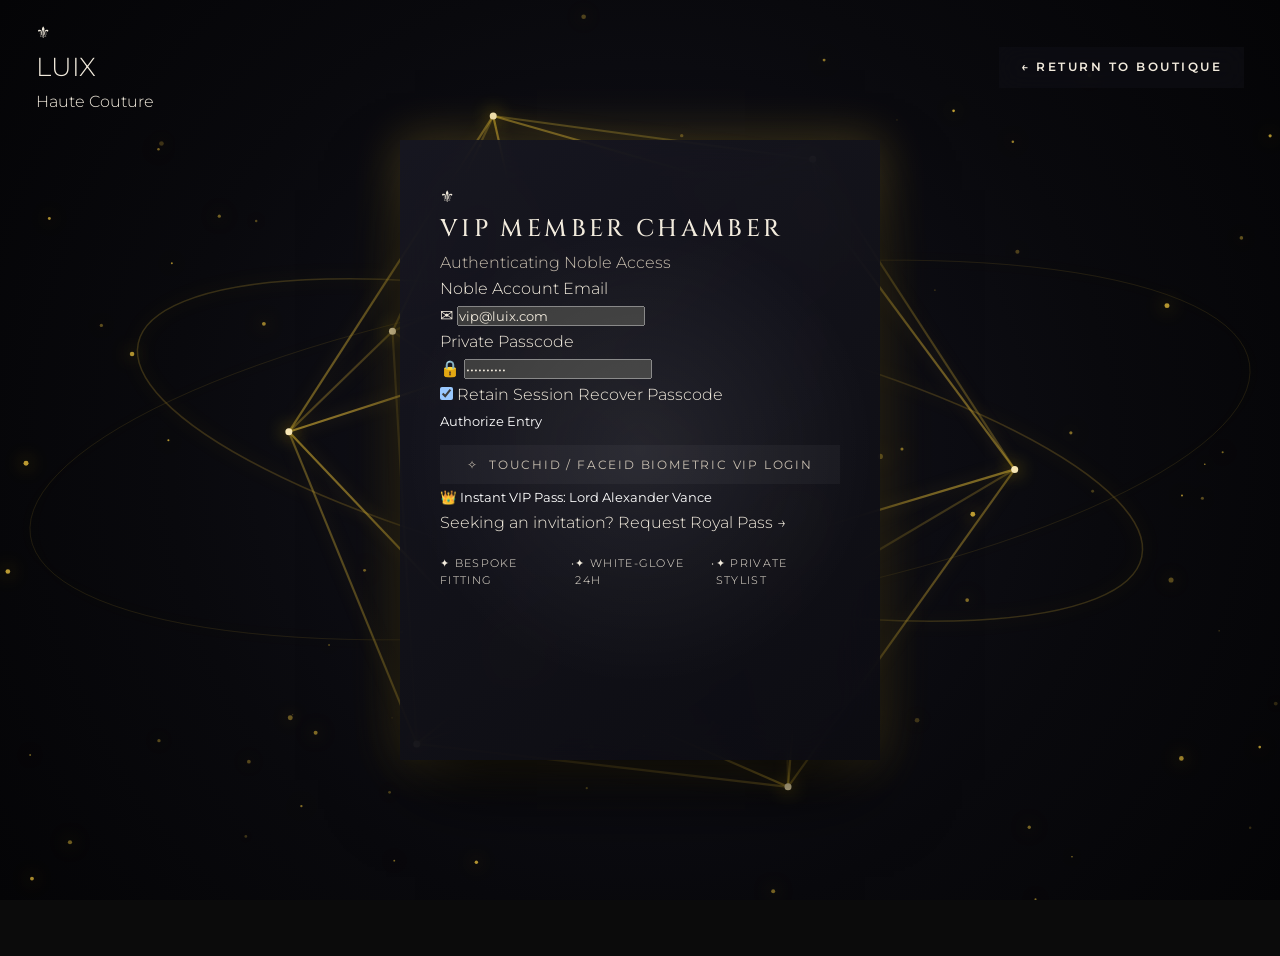
<file: login.html>
<!DOCTYPE html>
<html lang="en">
<head>
  <meta charset="UTF-8">
  <meta name="viewport" content="width=device-width, initial-scale=1.0">
  <title>Maison LUIX | 3D VIP Private Chamber & Authentication</title>
  <meta name="description" content="Enter the private chambers of Maison LUIX Haute Couture. 3D VIP Authentication and Royal Membership portal.">
  <link rel="stylesheet" href="styles.css">
  <link rel="icon" href="data:image/svg+xml,<svg xmlns='http://www.w3.org/2000/svg' viewBox='0 0 100 100'><text y='.9em' font-size='90'>⚜</text></svg>">
  <style>
    /* Dedicated 3D Login Page Custom Styles */
    body {
      min-height: 100vh;
      display: flex;
      flex-direction: column;
      justify-content: center;
      align-items: center;
      background: radial-gradient(circle at center, #14141e 0%, #09090d 60%, #040406 100%);
      overflow: hidden;
      perspective: 1600px;
    }

    #login3dCanvas {
      position: fixed;
      inset: 0;
      width: 100vw;
      height: 100vh;
      z-index: 1;
      pointer-events: none;
    }

    .login-top-bar {
      position: fixed;
      top: 0;
      left: 0;
      right: 0;
      padding: 20px 36px;
      display: flex;
      justify-content: space-between;
      align-items: center;
      z-index: 20;
    }

    .return-boutique-link {
      display: inline-flex;
      align-items: center;
      gap: 10px;
      font-size: 0.78rem;
      font-weight: 600;
      letter-spacing: 0.2em;
      text-transform: uppercase;
      color: var(--gold-light);
      padding: 10px 22px;
      border: 1px solid var(--border-gold);
      border-radius: var(--radius-full);
      background: rgba(15, 15, 22, 0.6);
      backdrop-filter: blur(12px);
      transition: var(--transition-fast);
    }
    .return-boutique-link:hover {
      background: var(--gold-metallic);
      color: #000;
      box-shadow: 0 0 20px var(--gold-primary);
      transform: translateY(-2px);
    }

    /* 3D Holographic Card Stage */
    .login-stage-3d {
      position: relative;
      z-index: 10;
      width: 100%;
      max-width: 480px;
      margin: 40px auto;
      perspective: 1800px;
    }

    .login-3d-card-wrapper {
      width: 100%;
      min-height: 620px;
      position: relative;
      transform-style: preserve-3d;
      transition: transform 0.85s cubic-bezier(0.16, 1, 0.3, 1.2);
    }

    .login-3d-card-wrapper.flipped {
      transform: rotateY(180deg);
    }

    .login-card-face {
      position: absolute;
      inset: 0;
      min-height: 620px;
      background: linear-gradient(145deg, rgba(24, 24, 34, 0.88) 0%, rgba(12, 12, 18, 0.95) 100%);
      border: 1px solid var(--border-gold-bright);
      border-radius: var(--radius-xl);
      padding: 44px 40px;
      box-shadow: 0 35px 80px -15px rgba(0, 0, 0, 0.95), 0 0 45px rgba(212, 175, 55, 0.3);
      backdrop-filter: blur(25px);
      -webkit-backdrop-filter: blur(25px);
      backface-visibility: hidden;
      -webkit-backface-visibility: hidden;
      display: flex;
      flex-direction: column;
    }

    .login-card-face.back {
      transform: rotateY(180deg);
    }

    /* Holographic Light Sheen */
    .login-card-face::after {
      content: '';
      position: absolute;
      inset: 0;
      border-radius: var(--radius-xl);
      background: radial-gradient(circle at var(--mouse-x, 50%) var(--mouse-y, 50%), rgba(255, 255, 255, 0.08) 0%, transparent 60%);
      pointer-events: none;
    }

    .biometric-btn {
      display: flex;
      align-items: center;
      justify-content: center;
      gap: 10px;
      width: 100%;
      padding: 12px;
      margin-top: 10px;
      background: rgba(255, 255, 255, 0.04);
      border: 1px solid var(--border-gold-subtle);
      border-radius: var(--radius-sm);
      color: var(--text-secondary);
      font-size: 0.75rem;
      letter-spacing: 0.15em;
      text-transform: uppercase;
      transition: var(--transition-fast);
    }

    .biometric-btn:hover {
      border-color: var(--gold-primary);
      color: var(--gold-light);
      background: rgba(212, 175, 55, 0.08);
    }

    .vip-privileges-footer {
      display: flex;
      justify-content: space-around;
      padding-top: 18px;
      margin-top: auto;
      border-top: 1px solid var(--border-gold-subtle);
      font-size: 0.68rem;
      letter-spacing: 0.12em;
      text-transform: uppercase;
      color: var(--gold-light);
    }
  </style>
</head>
<body>

  <!-- Background 3D Engine Canvas -->
  <canvas id="login3dCanvas"></canvas>

  <!-- Top Navigation Bar -->
  <header class="login-top-bar">
    <a href="index.html" class="brand-logo" style="text-align: left;">
      <div class="logo-symbol">⚜</div>
      <div class="logo-title" style="font-size: 1.6rem;">LUIX</div>
      <div class="logo-sub">Haute Couture</div>
    </a>

    <a href="index.html" class="return-boutique-link">
      <span>← Return to Boutique</span>
    </a>
  </header>

  <!-- 3D Interactive Gyro-Tilt Card Stage -->
  <div class="login-stage-3d" id="loginCardStage">
    <div id="login3dCardWrapper" class="login-3d-card-wrapper">
      
      <!-- FRONT SIDE: VIP MEMBER SIGN IN -->
      <div class="login-card-face front">
        <div class="auth-header">
          <div class="auth-crest-icon">⚜</div>
          <h2 class="auth-title">VIP Member Chamber</h2>
          <p class="auth-subtitle">Authenticating Noble Access</p>
        </div>

        <form class="auth-form" onsubmit="handleLoginPageSubmit(event)">
          <div class="form-group">
            <label class="form-label">Noble Account Email</label>
            <div class="input-with-icon">
              <span class="input-icon">✉</span>
              <input type="email" id="loginEmail" class="auth-input" placeholder="lord.alexander@luix.com" value="vip@luix.com" required>
            </div>
          </div>

          <div class="form-group">
            <label class="form-label">Private Passcode</label>
            <div class="input-with-icon">
              <span class="input-icon">🔒</span>
              <input type="password" id="loginPass" class="auth-input" placeholder="••••••••••••" value="luxury2026" required>
            </div>
          </div>

          <div class="auth-options-row">
            <label class="remember-checkbox">
              <input type="checkbox" checked accent-color="#d4af37">
              <span>Retain Session</span>
            </label>
            <a href="javascript:void(0)" class="forgot-pass-link" onclick="showToast('Passcode recovery dispatched to confidential contact.')">Recover Passcode</a>
          </div>

          <button type="submit" class="auth-submit-btn">Authorize Entry</button>

          <!-- Simulated Biometric / FaceID -->
          <button type="button" class="biometric-btn" onclick="triggerBiometricLogin()">
            <span>✧</span> TouchID / FaceID Biometric VIP Login
          </button>

          <!-- 1-Click Fast Pass -->
          <button type="button" class="fast-demo-btn" onclick="triggerDemoLogin()">
            <span>👑</span> Instant VIP Pass: Lord Alexander Vance
          </button>

          <div class="flip-toggle-text">
            Seeking an invitation? 
            <span class="flip-link-btn" onclick="toggleCardFlip()">Request Royal Pass →</span>
          </div>

          <!-- VIP Privileges Badges -->
          <div class="vip-privileges-footer">
            <span>✦ Bespoke Fitting</span>
            <span>•</span>
            <span>✦ White-Glove 24H</span>
            <span>•</span>
            <span>✦ Private Stylist</span>
          </div>
        </form>
      </div>

      <!-- BACK SIDE: REQUEST ROYAL MEMBERSHIP -->
      <div class="login-card-face back">
        <div class="auth-header">
          <div class="auth-crest-icon">👑</div>
          <h2 class="auth-title">Royal Membership</h2>
          <p class="auth-subtitle">Apply For Maison LUIX Privileges</p>
        </div>

        <form class="auth-form" onsubmit="handleRegisterSubmit(event)">
          <div class="form-group">
            <label class="form-label">Distinguished Full Name</label>
            <div class="input-with-icon">
              <span class="input-icon">👤</span>
              <input type="text" id="regName" class="auth-input" placeholder="Lady Genevieve Sterling" required>
            </div>
          </div>

          <div class="form-group">
            <label class="form-label">Private Email</label>
            <div class="input-with-icon">
              <span class="input-icon">✉</span>
              <input type="email" id="regEmail" class="auth-input" placeholder="genevieve@sterling.com" required>
            </div>
          </div>

          <div class="form-group">
            <label class="form-label">Selected Atelier Tier</label>
            <select id="regTier" class="auth-input" style="padding-left: 14px;">
              <option value="Royal Noir VIP">Royal Noir VIP (All Privileges)</option>
              <option value="Gold Elite Member">Gold Elite Member</option>
              <option value="Sartorial Connoisseur">Sartorial Connoisseur</option>
            </select>
          </div>

          <div class="form-group">
            <label class="form-label">Create Security Passcode</label>
            <div class="input-with-icon">
              <span class="input-icon">🔒</span>
              <input type="password" id="regPass" class="auth-input" placeholder="••••••••••••" required>
            </div>
          </div>

          <button type="submit" class="auth-submit-btn">Commission VIP Account</button>

          <div class="flip-toggle-text">
            Already possess credentials? 
            <span class="flip-link-btn" onclick="toggleCardFlip()">← Return to Sign In</span>
          </div>

          <div class="vip-privileges-footer">
            <span>⚜ Place Vendôme</span>
            <span>•</span>
            <span>⚜ Via Montenapoleone</span>
          </div>
        </form>
      </div>

    </div>
  </div>

  <!-- Toast Notification Container -->
  <div id="luxToast" class="lux-toast">
    <span class="lux-toast-icon">✦</span>
    <span id="toastMsgText"></span>
  </div>

  <script>
    // ==========================================================================
    // 3D Canvas Interactive Gemstone & Cosmic Starfield Engine
    // ==========================================================================
    const canvas = document.getElementById('login3dCanvas');
    const ctx = canvas.getContext('2d');
    let w = (canvas.width = window.innerWidth);
    let h = (canvas.height = window.innerHeight);

    window.addEventListener('resize', () => {
      w = canvas.width = window.innerWidth;
      h = canvas.height = window.innerHeight;
    });

    // 3D Geometry
    const phi = (1 + Math.sqrt(5)) / 2;
    const vertices = [
      [-1,  phi, 0], [ 1,  phi, 0], [-1, -phi, 0], [ 1, -phi, 0],
      [ 0, -1,  phi], [ 0,  1,  phi], [ 0, -1, -phi], [ 0,  1, -phi],
      [ phi, 0, -1], [ phi, 0,  1], [-phi, 0, -1], [-phi, 0,  1]
    ];
    const edges = [
      [0,11],[0,5],[0,1],[0,7],[0,10],
      [1,5],[1,9],[1,8],[1,7],
      [2,11],[2,4],[2,3],[2,6],[2,10],
      [3,9],[3,4],[3,8],[3,6],
      [4,5],[4,9],[4,11],
      [5,9],[5,11],
      [6,7],[6,8],[6,10],
      [7,8],[7,10],
      [8,9],[10,11]
    ];

    let rotX = 0.3;
    let rotY = 0.6;
    let targetRotX = 0.3;
    let targetRotY = 0.6;

    // Stars / Gold dust particles
    const stars = [];
    for (let i = 0; i < 90; i++) {
      stars.push({
        x: Math.random() * w,
        y: Math.random() * h,
        size: Math.random() * 2 + 0.6,
        alpha: Math.random() * 0.7 + 0.2,
        speed: Math.random() * 0.4 + 0.1
      });
    }

    // Mouse movement updates 3D rotation and card tilt
    const cardStage = document.getElementById('loginCardStage');
    const cardWrapper = document.getElementById('login3dCardWrapper');

    window.addEventListener('mousemove', (e) => {
      const cx = window.innerWidth / 2;
      const cy = window.innerHeight / 2;
      const nx = (e.clientX - cx) / cx;
      const ny = (e.clientY - cy) / cy;

      targetRotY = nx * 1.5;
      targetRotX = -ny * 1.5;

      // 3D Tilt Card effect
      const tiltX = -ny * 14;
      const tiltY = nx * 14;
      if (cardWrapper && !cardWrapper.classList.contains('flipped')) {
        cardWrapper.style.transform = `perspective(1800px) rotateX(${tiltX}deg) rotateY(${tiltY}deg)`;
      } else if (cardWrapper && cardWrapper.classList.contains('flipped')) {
        cardWrapper.style.transform = `perspective(1800px) rotateX(${tiltX}deg) rotateY(${180 + tiltY}deg)`;
      }

      // Specular sheen position
      document.querySelectorAll('.login-card-face').forEach(face => {
        const rect = face.getBoundingClientRect();
        const px = ((e.clientX - rect.left) / rect.width) * 100;
        const py = ((e.clientY - rect.top) / rect.height) * 100;
        face.style.setProperty('--mouse-x', `${px}%`);
        face.style.setProperty('--mouse-y', `${py}%`);
      });
    });

    function project(x, y, z, scale, cx, cy) {
      const fov = 450;
      const distance = 4.2 + z;
      const f = fov / (distance * 100);
      return { x: x * f * scale + cx, y: y * f * scale + cy, depth: z };
    }

    function rotateX3D(y, z, a) {
      return [y * Math.cos(a) - z * Math.sin(a), y * Math.sin(a) + z * Math.cos(a)];
    }
    function rotateY3D(x, z, a) {
      return [x * Math.cos(a) + z * Math.sin(a), -x * Math.sin(a) + z * Math.cos(a)];
    }

    function render3DScene() {
      ctx.clearRect(0, 0, w, h);

      rotX += (targetRotX - rotX) * 0.04 + 0.003;
      rotY += (targetRotY - rotY) * 0.04 + 0.005;

      // Background ambient gold dust
      for (let s of stars) {
        s.y -= s.speed;
        if (s.y < 0) {
          s.y = h;
          s.x = Math.random() * w;
        }
        ctx.beginPath();
        ctx.arc(s.x, s.y, s.size, 0, Math.PI * 2);
        ctx.fillStyle = `rgba(212, 175, 55, ${s.alpha})`;
        ctx.fill();
      }

      // Center geometry behind the card
      const cx = w / 2;
      const cy = h / 2;
      const scale = Math.min(w, h) * 0.38;

      const projected = [];
      for (let v of vertices) {
        let [x, y, z] = v;
        const len = Math.sqrt(x*x + y*y + z*z);
        x /= len; y /= len; z /= len;

        let [rx, rz1] = rotateY3D(x, z, rotY);
        let [ry, rz2] = rotateX3D(y, rz1, rotX);
        projected.push(project(rx, ry, rz2, scale, cx, cy));
      }

      // Orbital gold halos
      ctx.beginPath();
      ctx.ellipse(cx, cy, scale * 1.5, scale * 0.4, rotY * 0.3, 0, Math.PI * 2);
      ctx.strokeStyle = 'rgba(212, 175, 55, 0.22)';
      ctx.lineWidth = 1.5;
      ctx.stroke();

      ctx.beginPath();
      ctx.ellipse(cx, cy, scale * 1.8, scale * 0.5, -rotY * 0.2, 0, Math.PI * 2);
      ctx.strokeStyle = 'rgba(212, 175, 55, 0.12)';
      ctx.lineWidth = 1;
      ctx.stroke();

      // Edges with gold metallic gradients
      ctx.shadowBlur = 16;
      ctx.shadowColor = 'rgba(212, 175, 55, 0.55)';

      for (let e of edges) {
        const p1 = projected[e[0]];
        const p2 = projected[e[1]];
        const avgDepth = (p1.depth + p2.depth) / 2;
        const alpha = Math.max(0.12, (avgDepth + 1.2) / 2.4);

        ctx.beginPath();
        ctx.moveTo(p1.x, p1.y);
        ctx.lineTo(p2.x, p2.y);
        ctx.strokeStyle = `rgba(212, 175, 55, ${alpha * 0.85})`;
        ctx.lineWidth = 2.2;
        ctx.stroke();
      }

      // Nodes
      for (let p of projected) {
        ctx.beginPath();
        ctx.arc(p.x, p.y, 3.5, 0, Math.PI * 2);
        ctx.fillStyle = '#f7e6b5';
        ctx.shadowBlur = 18;
        ctx.shadowColor = '#ffd700';
        ctx.fill();
      }

      requestAnimationFrame(render3DScene);
    }
    render3DScene();

    // ==========================================================================
    // Card Flip & Authentication Logic
    // ==========================================================================
    function toggleCardFlip() {
      cardWrapper.classList.toggle('flipped');
    }

    function showToast(msg) {
      const toast = document.getElementById('luxToast');
      document.getElementById('toastMsgText').textContent = msg;
      toast.classList.add('show');
      setTimeout(() => toast.classList.remove('show'), 3500);
    }

    async function handleLoginPageSubmit(e) {
      if (e) e.preventDefault();
      const email = document.getElementById('loginEmail').value.trim();
      const pass = document.getElementById('loginPass').value.trim();

      const user = {
        name: email === 'vip@luix.com' ? 'Lord Alexander Vance' : (email.split('@')[0].toUpperCase()),
        email: email,
        tier: 'Royal Noir VIP'
      };

      try {
        await fetch('/api/auth/login', {
          method: 'POST',
          headers: { 'Content-Type': 'application/json' },
          body: JSON.stringify({ email, password: pass })
        });
      } catch (err) {}

      localStorage.setItem('luix_user', JSON.stringify(user));
      showToast(`Welcome to the Private Salon, ${user.name}`);
      setTimeout(() => {
        window.location.href = 'index.html';
      }, 1000);
    }

    function triggerBiometricLogin() {
      showToast('Biometric FaceID Verified • Welcome Lord Alexander');
      const user = {
        name: 'Lord Alexander Vance',
        email: 'vip@luix.com',
        tier: 'Royal Noir VIP'
      };
      localStorage.setItem('luix_user', JSON.stringify(user));
      setTimeout(() => {
        window.location.href = 'index.html';
      }, 1200);
    }

    function triggerDemoLogin() {
      document.getElementById('loginEmail').value = 'vip@luix.com';
      document.getElementById('loginPass').value = 'luxury2026';
      handleLoginPageSubmit();
    }

    async function handleRegisterSubmit(e) {
      if (e) e.preventDefault();
      const name = document.getElementById('regName').value.trim();
      const email = document.getElementById('regEmail').value.trim();
      const tier = document.getElementById('regTier').value;
      const pass = document.getElementById('regPass').value.trim();

      const user = { name, email, tier };
      try {
        await fetch('/api/auth/register', {
          method: 'POST',
          headers: { 'Content-Type': 'application/json' },
          body: JSON.stringify({ name, email, password: pass, tier })
        });
      } catch (err) {}

      localStorage.setItem('luix_user', JSON.stringify(user));
      showToast(`Royal Membership Granted: ${name}`);
      setTimeout(() => {
        window.location.href = 'index.html';
      }, 1000);
    }
  </script>
</body>
</html>
</file>
<file: styles.css>
/* ==============================================================================
   AUREVANT — LUXURY MENSWEAR & HAUTE SARTORIAL HOUSE
   Design System: Quiet European Luxury, Understated Wealth & Timeless Restraint
   ============================================================================== */

@import url('https://fonts.googleapis.com/css2?family=Cinzel:wght@400;500;600;700;800&family=Montserrat:ital,wght@0,300;0,400;0,500;0,600;0,700;1,300&family=Playfair+Display:ital,wght@0,400;0,500;0,600;1,400&display=swap');

:root {
  /* Brand Palette (Exact Specifications) */
  --obsidian-black: #0B0B0B;
  --deep-charcoal: #171614;
  --champagne-gold: #C6A875;
  --champagne-gold-light: #DFCA9F;
  --champagne-gold-dark: #8F7449;
  --warm-ivory: #F2EBDD;
  --muted-stone: #A49A89;

  /* Surfaces & Backgrounds */
  --bg-primary: #0B0B0B;
  --bg-secondary: #131210;
  --bg-tertiary: #191815;
  --bg-card: #151412;
  --bg-glass: rgba(19, 18, 16, 0.88);
  --bg-overlay: rgba(8, 8, 8, 0.92);

  /* Borders & Accents */
  --border-subtle: rgba(198, 168, 117, 0.18);
  --border-medium: rgba(198, 168, 117, 0.35);
  --border-strong: rgba(198, 168, 117, 0.7);
  --border-faint: rgba(255, 255, 255, 0.07);

  /* Typography Colors */
  --text-primary: #F2EBDD;
  --text-secondary: #C8BEAF;
  --text-muted: #8A8173;
  --text-gold: #C6A875;

  /* Functional Status Colors */
  --status-success: #38A169;
  --status-pending: #D69E2E;
  --status-alert: #E53E3E;

  /* Typography Families */
  --font-serif: 'Cinzel', 'Playfair Display', Georgia, serif;
  --font-editorial: 'Playfair Display', Georgia, serif;
  --font-sans: 'Montserrat', -apple-system, BlinkMacSystemFont, 'Segoe UI', Roboto, sans-serif;

  /* Layout Spacing */
  --header-height: 84px;
  --announcement-height: 38px;
  --max-content-width: 1440px;

  /* Restrained Animations */
  --ease-luxury: cubic-bezier(0.16, 1, 0.3, 1);
  --transition-fast: 0.2s var(--ease-luxury);
  --transition-smooth: 0.4s var(--ease-luxury);
  --shadow-subtle: 0 16px 36px rgba(0, 0, 0, 0.6);
}

/* ==============================================================================
   Reset & Baseline
   ============================================================================== */
*, *::before, *::after {
  box-sizing: border-box;
  margin: 0;
  padding: 0;
}

html {
  font-size: 16px;
  scroll-behavior: smooth;
  color-scheme: dark;
  background-color: var(--obsidian-black);
}

body {
  background-color: var(--obsidian-black);
  color: var(--text-primary);
  font-family: var(--font-sans);
  font-weight: 300;
  line-height: 1.65;
  -webkit-font-smoothing: antialiased;
  -moz-osx-font-smoothing: grayscale;
  overflow-x: hidden;
}

/* Typography Standards */
h1, h2, h3, h4, h5, h6 {
  font-family: var(--font-serif);
  font-weight: 500;
  letter-spacing: 0.14em;
  text-transform: uppercase;
  color: var(--warm-ivory);
}

p {
  color: var(--text-secondary);
  font-weight: 300;
}

a {
  color: inherit;
  text-decoration: none;
  transition: var(--transition-fast);
}

button {
  cursor: pointer;
  border: none;
  background: none;
  font-family: inherit;
  outline: none;
}

input, select, textarea {
  font-family: var(--font-sans);
  color: var(--text-primary);
  outline: none;
}

/* Custom Refined Scrollbar */
::-webkit-scrollbar {
  width: 6px;
}
::-webkit-scrollbar-track {
  background: var(--obsidian-black);
}
::-webkit-scrollbar-thumb {
  background: var(--champagne-gold-dark);
  border-radius: 3px;
}
::-webkit-scrollbar-thumb:hover {
  background: var(--champagne-gold);
}

/* ==============================================================================
   A. Announcement Bar
   ============================================================================== */
.announcement-bar {
  background-color: #0E0D0C;
  border-bottom: 1px solid var(--border-subtle);
  height: var(--announcement-height);
  display: flex;
  align-items: center;
  justify-content: center;
  font-size: 0.68rem;
  letter-spacing: 0.22em;
  text-transform: uppercase;
  color: var(--champagne-gold-light);
  padding: 0 24px;
  position: relative;
  z-index: 60;
}

.announcement-content {
  display: flex;
  align-items: center;
  gap: 14px;
  text-align: center;
}

.announcement-dot {
  width: 4px;
  height: 4px;
  background-color: var(--champagne-gold);
  border-radius: 50%;
  display: inline-block;
  opacity: 0.7;
}

/* ==============================================================================
   B. Luxury Navigation Header
   ============================================================================== */
.main-header {
  position: sticky;
  top: 0;
  z-index: 50;
  height: var(--header-height);
  background: var(--bg-glass);
  backdrop-filter: blur(16px);
  -webkit-backdrop-filter: blur(16px);
  border-bottom: 1px solid var(--border-subtle);
  transition: var(--transition-smooth);
}

.header-container {
  max-width: var(--max-content-width);
  height: 100%;
  margin: 0 auto;
  padding: 0 36px;
  display: flex;
  align-items: center;
  justify-content: space-between;
}

.nav-links {
  display: flex;
  align-items: center;
  gap: 32px;
  list-style: none;
}

.nav-link {
  font-size: 0.74rem;
  font-weight: 500;
  letter-spacing: 0.24em;
  text-transform: uppercase;
  color: var(--text-secondary);
  position: relative;
  padding: 6px 0;
  transition: var(--transition-fast);
}

.nav-link::after {
  content: '';
  position: absolute;
  bottom: 0;
  left: 0;
  width: 0%;
  height: 1px;
  background-color: var(--champagne-gold);
  transition: width 0.3s var(--ease-luxury);
}

.nav-link:hover, .nav-link.active {
  color: var(--warm-ivory);
}
.nav-link:hover::after, .nav-link.active::after {
  width: 100%;
}

/* Brand Identity: Monogram & Wordmark */
.brand-identity {
  display: flex;
  flex-direction: column;
  align-items: center;
  text-decoration: none;
  margin: 0 16px;
}

.brand-monogram-svg {
  width: 32px;
  height: 32px;
  margin-bottom: 2px;
  fill: var(--champagne-gold);
}

.brand-wordmark {
  font-family: var(--font-serif);
  font-size: 1.6rem;
  font-weight: 600;
  letter-spacing: 0.38em;
  color: var(--warm-ivory);
  line-height: 1;
}

.brand-subtext {
  font-size: 0.52rem;
  letter-spacing: 0.38em;
  text-transform: uppercase;
  color: var(--muted-stone);
  margin-top: 3px;
}

/* Header Utilities */
.header-utilities {
  display: flex;
  align-items: center;
  gap: 20px;
}

.util-btn {
  display: flex;
  align-items: center;
  gap: 8px;
  color: var(--text-secondary);
  font-size: 0.74rem;
  letter-spacing: 0.16em;
  text-transform: uppercase;
  padding: 8px 12px;
  border-radius: 2px;
  transition: var(--transition-fast);
}

.util-btn:hover {
  color: var(--warm-ivory);
}

.cart-btn-wrap {
  position: relative;
  display: flex;
  align-items: center;
}

.cart-counter {
  display: inline-flex;
  align-items: center;
  justify-content: center;
  width: 18px;
  height: 18px;
  background-color: var(--champagne-gold);
  color: #000;
  font-size: 0.65rem;
  font-weight: 700;
  border-radius: 50%;
  margin-left: 6px;
}

.admin-portal-pill {
  font-size: 0.65rem;
  letter-spacing: 0.18em;
  color: var(--champagne-gold);
  padding: 4px 10px;
  border: 1px solid var(--border-subtle);
  border-radius: 2px;
  text-transform: uppercase;
  transition: var(--transition-fast);
}
.admin-portal-pill:hover {
  background: rgba(198, 168, 117, 0.1);
  border-color: var(--champagne-gold);
}

.mobile-menu-trigger {
  display: none;
  font-size: 1.2rem;
  color: var(--warm-ivory);
}

/* ==============================================================================
   C. Cinematic Hero Section
   ============================================================================== */
.hero-section {
  position: relative;
  min-height: calc(100vh - var(--header-height) - var(--announcement-height));
  display: flex;
  align-items: center;
  justify-content: center;
  overflow: hidden;
  padding: 80px 24px;
}

.hero-background {
  position: absolute;
  inset: 0;
  background: 
    linear-gradient(180deg, rgba(11, 11, 11, 0.35) 0%, rgba(11, 11, 11, 0.75) 70%, var(--obsidian-black) 100%),
    url('https://images.unsplash.com/photo-1617137984095-74e4e5e3613f?auto=format&fit=crop&w=2200&q=85') center/cover no-repeat;
  filter: contrast(108%) brightness(65%);
  z-index: 1;
}

.hero-vignette {
  position: absolute;
  inset: 0;
  background: radial-gradient(circle at center, transparent 35%, rgba(11, 11, 11, 0.85) 95%);
  z-index: 2;
}

.hero-content {
  position: relative;
  z-index: 5;
  max-width: 900px;
  text-align: center;
  margin: 0 auto;
}

.hero-monogram-emblem {
  width: 54px;
  height: 54px;
  margin: 0 auto 20px;
  fill: var(--champagne-gold);
}

.hero-pretitle {
  font-size: 0.75rem;
  font-weight: 500;
  letter-spacing: 0.36em;
  text-transform: uppercase;
  color: var(--champagne-gold);
  margin-bottom: 16px;
  display: block;
}

.hero-heading {
  font-family: var(--font-serif);
  font-size: clamp(2.4rem, 5.5vw, 4.4rem);
  font-weight: 500;
  letter-spacing: 0.16em;
  line-height: 1.15;
  color: var(--warm-ivory);
  margin-bottom: 24px;
  text-shadow: 0 4px 24px rgba(0, 0, 0, 0.7);
}

.hero-supporting {
  font-size: 1.05rem;
  font-weight: 300;
  color: var(--text-secondary);
  max-width: 640px;
  margin: 0 auto 40px;
  letter-spacing: 0.05em;
  line-height: 1.75;
}

.hero-actions {
  display: flex;
  align-items: center;
  justify-content: center;
  gap: 20px;
  flex-wrap: wrap;
}

/* Restrained Luxury Buttons */
.btn-luxury {
  display: inline-flex;
  align-items: center;
  justify-content: center;
  gap: 12px;
  padding: 16px 36px;
  background-color: var(--champagne-gold);
  color: #0B0B0B;
  font-size: 0.76rem;
  font-weight: 600;
  letter-spacing: 0.24em;
  text-transform: uppercase;
  border: 1px solid var(--champagne-gold);
  border-radius: 1px;
  transition: var(--transition-fast);
}

.btn-luxury:hover {
  background-color: var(--champagne-gold-light);
  border-color: var(--champagne-gold-light);
  transform: translateY(-2px);
  box-shadow: 0 8px 24px rgba(198, 168, 117, 0.25);
}

.btn-luxury-outline {
  display: inline-flex;
  align-items: center;
  justify-content: center;
  gap: 10px;
  padding: 16px 34px;
  background: rgba(11, 11, 11, 0.55);
  backdrop-filter: blur(10px);
  color: var(--warm-ivory);
  font-size: 0.76rem;
  font-weight: 500;
  letter-spacing: 0.22em;
  text-transform: uppercase;
  border: 1px solid var(--border-medium);
  border-radius: 1px;
  transition: var(--transition-fast);
}

.btn-luxury-outline:hover {
  background: rgba(23, 22, 20, 0.8);
  border-color: var(--champagne-gold);
  color: var(--champagne-gold);
  transform: translateY(-2px);
}

/* ==============================================================================
   D. Category Collections Section
   ============================================================================== */
.section-padding {
  padding: 110px 36px;
  max-width: var(--max-content-width);
  margin: 0 auto;
}

.section-header {
  text-align: center;
  margin-bottom: 56px;
}

.section-pretitle {
  font-size: 0.72rem;
  font-weight: 500;
  letter-spacing: 0.34em;
  text-transform: uppercase;
  color: var(--champagne-gold);
  display: block;
  margin-bottom: 12px;
}

.section-title {
  font-size: clamp(1.8rem, 3.2vw, 2.6rem);
  letter-spacing: 0.16em;
  margin-bottom: 16px;
}

.section-desc {
  max-width: 620px;
  margin: 0 auto;
  font-size: 0.95rem;
  color: var(--text-secondary);
}

.category-grid {
  display: grid;
  grid-template-columns: repeat(4, 1fr);
  gap: 24px;
}

.category-card {
  position: relative;
  height: 480px;
  background: var(--bg-card);
  border: 1px solid var(--border-subtle);
  overflow: hidden;
  cursor: pointer;
  transition: var(--transition-smooth);
}

.category-card:hover {
  border-color: var(--border-strong);
  transform: translateY(-4px);
  box-shadow: var(--shadow-subtle);
}

.category-img {
  width: 100%;
  height: 100%;
  object-fit: cover;
  transition: transform 1.2s var(--ease-luxury);
  filter: brightness(80%);
}

.category-card:hover .category-img {
  transform: scale(1.05);
  filter: brightness(90%);
}

.category-card-overlay {
  position: absolute;
  inset: 0;
  background: linear-gradient(180deg, rgba(11, 11, 11, 0.1) 0%, rgba(11, 11, 11, 0.5) 60%, rgba(11, 11, 11, 0.95) 100%);
  display: flex;
  flex-direction: column;
  justify-content: flex-end;
  padding: 30px 24px;
}

.category-card-tag {
  font-size: 0.65rem;
  letter-spacing: 0.28em;
  text-transform: uppercase;
  color: var(--champagne-gold);
  margin-bottom: 8px;
}

.category-card-name {
  font-size: 1.35rem;
  letter-spacing: 0.12em;
  color: var(--warm-ivory);
  margin-bottom: 6px;
}

.category-card-price-range {
  font-size: 0.8rem;
  color: var(--muted-stone);
  margin-bottom: 16px;
}

.category-card-cta {
  display: inline-flex;
  align-items: center;
  gap: 8px;
  font-size: 0.7rem;
  font-weight: 600;
  letter-spacing: 0.22em;
  text-transform: uppercase;
  color: var(--champagne-gold);
  transition: var(--transition-fast);
}

.category-card:hover .category-card-cta {
  gap: 12px;
  color: var(--warm-ivory);
}

/* ==============================================================================
   E. Featured Collection & Product Cards
   ============================================================================== */
.collection-filter-bar {
  display: flex;
  align-items: center;
  justify-content: space-between;
  flex-wrap: wrap;
  gap: 20px;
  margin-bottom: 40px;
  padding-bottom: 16px;
  border-bottom: 1px solid var(--border-subtle);
}

.filter-pills {
  display: flex;
  gap: 8px;
  flex-wrap: wrap;
}

.filter-pill {
  padding: 8px 18px;
  font-size: 0.72rem;
  font-weight: 500;
  letter-spacing: 0.18em;
  text-transform: uppercase;
  color: var(--text-secondary);
  border: 1px solid transparent;
  background: transparent;
  transition: var(--transition-fast);
}

.filter-pill:hover {
  color: var(--warm-ivory);
}

.filter-pill.active {
  color: #0B0B0B;
  background-color: var(--champagne-gold);
  border-color: var(--champagne-gold);
}

.products-grid {
  display: grid;
  grid-template-columns: repeat(4, 1fr);
  gap: 28px;
}

.product-card {
  background: var(--bg-card);
  border: 1px solid var(--border-subtle);
  overflow: hidden;
  display: flex;
  flex-direction: column;
  position: relative;
  transition: var(--transition-smooth);
}

.product-card:hover {
  border-color: var(--border-strong);
  transform: translateY(-4px);
  box-shadow: var(--shadow-subtle);
}

.product-thumb-box {
  position: relative;
  width: 100%;
  height: 420px;
  background: #11100F;
  overflow: hidden;
}

.product-img {
  width: 100%;
  height: 100%;
  object-fit: cover;
  transition: transform 0.8s var(--ease-luxury);
}

.product-card:hover .product-img {
  transform: scale(1.04);
}

.product-badge {
  position: absolute;
  top: 14px;
  left: 14px;
  padding: 4px 10px;
  background: rgba(11, 11, 11, 0.88);
  border: 1px solid var(--border-subtle);
  color: var(--champagne-gold);
  font-size: 0.62rem;
  letter-spacing: 0.22em;
  text-transform: uppercase;
  z-index: 2;
}

.quick-actions-bar {
  position: absolute;
  bottom: 0;
  left: 0;
  right: 0;
  padding: 12px 16px;
  background: linear-gradient(180deg, transparent, rgba(11, 11, 11, 0.95));
  display: flex;
  gap: 8px;
  transform: translateY(100%);
  opacity: 0;
  transition: var(--transition-smooth);
  z-index: 3;
}

.product-card:hover .quick-actions-bar {
  transform: translateY(0);
  opacity: 1;
}

.btn-card-quick {
  flex: 1;
  padding: 10px;
  font-size: 0.68rem;
  font-weight: 600;
  letter-spacing: 0.16em;
  text-transform: uppercase;
  border-radius: 1px;
}

.btn-card-inspect {
  background: rgba(23, 22, 20, 0.85);
  border: 1px solid var(--border-medium);
  color: var(--warm-ivory);
}
.btn-card-inspect:hover {
  background: var(--champagne-gold);
  color: #000;
  border-color: var(--champagne-gold);
}

.btn-card-add {
  background: var(--champagne-gold);
  color: #000;
}
.btn-card-add:hover {
  background: var(--champagne-gold-light);
}

.product-meta {
  padding: 20px;
  display: flex;
  flex-direction: column;
  flex: 1;
}

.product-cat-label {
  font-size: 0.65rem;
  letter-spacing: 0.22em;
  text-transform: uppercase;
  color: var(--muted-stone);
  margin-bottom: 6px;
}

.product-card-title {
  font-size: 0.96rem;
  font-weight: 500;
  letter-spacing: 0.08em;
  color: var(--warm-ivory);
  margin-bottom: 12px;
  line-height: 1.4;
  cursor: pointer;
}
.product-card-title:hover {
  color: var(--champagne-gold);
}

.product-card-price-row {
  display: flex;
  align-items: baseline;
  justify-content: space-between;
  margin-top: auto;
  padding-top: 14px;
  border-top: 1px solid var(--border-faint);
}

.product-inr-price {
  font-family: var(--font-sans);
  font-size: 1.05rem;
  font-weight: 600;
  letter-spacing: 0.05em;
  color: var(--champagne-gold);
}

.swatch-group {
  display: flex;
  gap: 6px;
}

.swatch-item {
  width: 12px;
  height: 12px;
  border-radius: 50%;
  border: 1px solid rgba(255, 255, 255, 0.2);
}

/* ==============================================================================
   F. Brand Philosophy Section
   ============================================================================== */
.philosophy-section {
  background-color: var(--deep-charcoal);
  border-top: 1px solid var(--border-subtle);
  border-bottom: 1px solid var(--border-subtle);
  padding: 120px 36px;
}

.philosophy-layout {
  max-width: var(--max-content-width);
  margin: 0 auto;
  display: grid;
  grid-template-columns: 1.1fr 1fr;
  gap: 70px;
  align-items: center;
}

.philosophy-text-col {
  text-align: left;
}

.philosophy-lead {
  font-family: var(--font-editorial);
  font-size: clamp(1.8rem, 2.8vw, 2.5rem);
  font-weight: 400;
  font-style: italic;
  color: var(--warm-ivory);
  line-height: 1.35;
  margin-bottom: 24px;
}

.philosophy-body {
  font-size: 0.98rem;
  line-height: 1.9;
  color: var(--text-secondary);
  margin-bottom: 24px;
}

.philosophy-stats-grid {
  display: grid;
  grid-template-columns: repeat(3, 1fr);
  gap: 20px;
  margin-top: 40px;
  padding-top: 30px;
  border-top: 1px solid var(--border-subtle);
}

.philo-stat-num {
  font-family: var(--font-serif);
  font-size: 1.5rem;
  color: var(--champagne-gold);
  margin-bottom: 4px;
}

.philo-stat-label {
  font-size: 0.68rem;
  letter-spacing: 0.2em;
  text-transform: uppercase;
  color: var(--muted-stone);
}

.philosophy-visual-col {
  position: relative;
  height: 580px;
  border: 1px solid var(--border-medium);
  overflow: hidden;
}

.philosophy-visual-img {
  width: 100%;
  height: 100%;
  object-fit: cover;
  filter: contrast(105%) brightness(85%);
}

/* ==============================================================================
   G. Craftsmanship & Material Details Section
   ============================================================================== */
.craftsmanship-section {
  padding: 120px 36px;
  max-width: var(--max-content-width);
  margin: 0 auto;
}

.craft-pillars-grid {
  display: grid;
  grid-template-columns: repeat(3, 1fr);
  gap: 32px;
}

.craft-pillar-card {
  background: var(--bg-card);
  border: 1px solid var(--border-subtle);
  padding: 36px 30px;
  display: flex;
  flex-direction: column;
}

.craft-pillar-num {
  font-family: var(--font-serif);
  font-size: 1.8rem;
  color: var(--champagne-gold);
  margin-bottom: 20px;
}

.craft-pillar-title {
  font-size: 1.15rem;
  margin-bottom: 14px;
  color: var(--warm-ivory);
}

.craft-pillar-desc {
  font-size: 0.92rem;
  line-height: 1.8;
  color: var(--text-secondary);
  margin-bottom: 24px;
}

.craft-pillar-specs {
  margin-top: auto;
  padding-top: 16px;
  border-top: 1px solid var(--border-faint);
  font-size: 0.72rem;
  letter-spacing: 0.16em;
  text-transform: uppercase;
  color: var(--muted-stone);
}

/* ==============================================================================
   H. Private Collection / Limited Releases
   ============================================================================== */
.limited-releases-section {
  background: linear-gradient(180deg, var(--obsidian-black) 0%, #151412 50%, var(--obsidian-black) 100%);
  border-top: 1px solid var(--border-subtle);
  border-bottom: 1px solid var(--border-subtle);
  padding: 110px 36px;
}

.limited-hero-card {
  max-width: var(--max-content-width);
  margin: 0 auto;
  display: grid;
  grid-template-columns: 1fr 1.1fr;
  gap: 60px;
  align-items: center;
  background: var(--bg-card);
  border: 1px solid var(--border-medium);
  padding: 48px;
}

.limited-info-col {
  text-align: left;
}

.limited-counter-badge {
  display: inline-flex;
  align-items: center;
  gap: 8px;
  padding: 6px 16px;
  background: rgba(198, 168, 117, 0.12);
  border: 1px solid var(--border-strong);
  color: var(--champagne-gold);
  font-size: 0.72rem;
  letter-spacing: 0.24em;
  text-transform: uppercase;
  margin-bottom: 20px;
}

.limited-title {
  font-size: clamp(1.8rem, 2.8vw, 2.6rem);
  margin-bottom: 16px;
}

.limited-desc {
  font-size: 0.95rem;
  line-height: 1.85;
  color: var(--text-secondary);
  margin-bottom: 30px;
}

.limited-specs-list {
  list-style: none;
  display: flex;
  flex-direction: column;
  gap: 12px;
  margin-bottom: 36px;
  font-size: 0.85rem;
  color: var(--warm-ivory);
}

.limited-specs-list li {
  display: flex;
  align-items: center;
  gap: 10px;
}

.limited-specs-list li::before {
  content: '✦';
  color: var(--champagne-gold);
  font-size: 0.75rem;
}

.limited-visual-col {
  height: 520px;
  border: 1px solid var(--border-subtle);
  overflow: hidden;
}

.limited-visual-img {
  width: 100%;
  height: 100%;
  object-fit: cover;
}

/* ==============================================================================
   I. Luxury Service Strip
   ============================================================================== */
.service-strip {
  background-color: #0E0D0C;
  border-bottom: 1px solid var(--border-subtle);
  padding: 44px 36px;
}

.service-strip-container {
  max-width: var(--max-content-width);
  margin: 0 auto;
  display: grid;
  grid-template-columns: repeat(4, 1fr);
  gap: 32px;
}

.service-item {
  display: flex;
  align-items: flex-start;
  gap: 16px;
}

.service-icon {
  font-size: 1.3rem;
  color: var(--champagne-gold);
  line-height: 1;
  margin-top: 2px;
}

.service-title {
  font-size: 0.78rem;
  font-weight: 600;
  letter-spacing: 0.16em;
  text-transform: uppercase;
  color: var(--warm-ivory);
  margin-bottom: 4px;
}

.service-desc {
  font-size: 0.78rem;
  color: var(--muted-stone);
  line-height: 1.5;
}

/* ==============================================================================
   J. Editorial Journal
   ============================================================================== */
.journal-section {
  padding: 120px 36px;
  max-width: var(--max-content-width);
  margin: 0 auto;
}

.journal-grid {
  display: grid;
  grid-template-columns: repeat(3, 1fr);
  gap: 32px;
}

.journal-card {
  background: var(--bg-card);
  border: 1px solid var(--border-subtle);
  overflow: hidden;
  cursor: pointer;
  transition: var(--transition-smooth);
}

.journal-card:hover {
  border-color: var(--border-strong);
  transform: translateY(-4px);
}

.journal-img-wrap {
  height: 280px;
  overflow: hidden;
}

.journal-img {
  width: 100%;
  height: 100%;
  object-fit: cover;
  transition: transform 0.8s var(--ease-luxury);
}

.journal-card:hover .journal-img {
  transform: scale(1.05);
}

.journal-content {
  padding: 28px;
}

.journal-meta {
  font-size: 0.65rem;
  letter-spacing: 0.22em;
  text-transform: uppercase;
  color: var(--champagne-gold);
  margin-bottom: 8px;
}

.journal-title {
  font-size: 1.15rem;
  line-height: 1.4;
  margin-bottom: 12px;
  color: var(--warm-ivory);
}

.journal-excerpt {
  font-size: 0.88rem;
  color: var(--text-secondary);
  line-height: 1.7;
}

/* ==============================================================================
   K. Premium Footer
   ============================================================================== */
.main-footer {
  background-color: #070707;
  border-top: 1px solid var(--border-subtle);
  padding: 90px 36px 40px;
}

.footer-container {
  max-width: var(--max-content-width);
  margin: 0 auto;
  display: grid;
  grid-template-columns: 1.5fr repeat(3, 1fr);
  gap: 50px;
  margin-bottom: 70px;
}

.footer-brand-col {
  display: flex;
  flex-direction: column;
}

.footer-brand-lead {
  font-size: 0.88rem;
  color: var(--text-secondary);
  line-height: 1.8;
  margin: 20px 0 24px;
  max-width: 380px;
}

.footer-col-title {
  font-size: 0.78rem;
  font-weight: 600;
  letter-spacing: 0.22em;
  text-transform: uppercase;
  color: var(--warm-ivory);
  margin-bottom: 22px;
}

.footer-links-list {
  list-style: none;
  display: flex;
  flex-direction: column;
  gap: 12px;
}

.footer-links-list a {
  font-size: 0.8rem;
  color: var(--text-secondary);
  transition: var(--transition-fast);
}

.footer-links-list a:hover {
  color: var(--champagne-gold);
  padding-left: 4px;
}

.newsletter-form {
  display: flex;
  flex-direction: column;
  gap: 10px;
}

.newsletter-input {
  background: var(--bg-card);
  border: 1px solid var(--border-subtle);
  padding: 12px 16px;
  font-size: 0.8rem;
  color: var(--warm-ivory);
}
.newsletter-input:focus {
  border-color: var(--champagne-gold);
}

.footer-bottom-bar {
  max-width: var(--max-content-width);
  margin: 0 auto;
  padding-top: 30px;
  border-top: 1px solid var(--border-faint);
  display: flex;
  justify-content: space-between;
  align-items: center;
  font-size: 0.7rem;
  letter-spacing: 0.12em;
  color: var(--muted-stone);
}

/* ==============================================================================
   PRODUCT DETAIL MODAL / PAGE VIEW
   ============================================================================== */
.modal-overlay {
  position: fixed;
  inset: 0;
  background: var(--bg-overlay);
  backdrop-filter: blur(20px);
  -webkit-backdrop-filter: blur(20px);
  z-index: 1000;
  display: flex;
  align-items: center;
  justify-content: center;
  padding: 24px;
  opacity: 0;
  visibility: hidden;
  transition: var(--transition-smooth);
}

.modal-overlay.active {
  opacity: 1;
  visibility: visible;
}

.pdp-window {
  width: 100%;
  max-width: 1100px;
  max-height: 92vh;
  background: var(--bg-secondary);
  border: 1px solid var(--border-medium);
  box-shadow: 0 24px 60px rgba(0, 0, 0, 0.95);
  display: grid;
  grid-template-columns: 1.15fr 1fr;
  overflow: hidden;
  position: relative;
}

.modal-close-btn {
  position: absolute;
  top: 20px;
  right: 24px;
  font-size: 1.4rem;
  color: var(--muted-stone);
  transition: var(--transition-fast);
  z-index: 10;
}
.modal-close-btn:hover {
  color: var(--warm-ivory);
  transform: rotate(90deg);
}

.pdp-gallery-col {
  position: relative;
  background: #100F0E;
  display: flex;
  flex-direction: column;
  overflow: hidden;
}

.pdp-main-image {
  width: 100%;
  height: 520px;
  object-fit: cover;
}

.pdp-thumbs-row {
  display: flex;
  gap: 10px;
  padding: 16px;
  background: var(--bg-card);
  border-top: 1px solid var(--border-subtle);
  overflow-x: auto;
}

.pdp-thumb-item {
  width: 64px;
  height: 80px;
  object-fit: cover;
  border: 1px solid var(--border-subtle);
  cursor: pointer;
  transition: var(--transition-fast);
}
.pdp-thumb-item.active, .pdp-thumb-item:hover {
  border-color: var(--champagne-gold);
}

.pdp-info-col {
  padding: 44px 38px;
  overflow-y: auto;
  display: flex;
  flex-direction: column;
}

.pdp-badge-tag {
  font-size: 0.65rem;
  letter-spacing: 0.28em;
  text-transform: uppercase;
  color: var(--champagne-gold);
  margin-bottom: 6px;
}

.pdp-title {
  font-size: 1.6rem;
  margin-bottom: 12px;
  line-height: 1.3;
}

.pdp-price {
  font-size: 1.45rem;
  font-weight: 600;
  color: var(--champagne-gold);
  margin-bottom: 24px;
}

.pdp-section-label {
  font-size: 0.7rem;
  letter-spacing: 0.2em;
  text-transform: uppercase;
  color: var(--warm-ivory);
  margin-bottom: 10px;
  display: flex;
  justify-content: space-between;
  align-items: center;
}

.size-guide-trigger {
  font-size: 0.68rem;
  color: var(--champagne-gold);
  cursor: pointer;
  text-decoration: underline;
}

.pdp-size-selector {
  display: flex;
  gap: 8px;
  flex-wrap: wrap;
  margin-bottom: 24px;
}

.pdp-size-btn {
  padding: 10px 16px;
  border: 1px solid var(--border-subtle);
  background: var(--bg-card);
  color: var(--text-secondary);
  font-size: 0.76rem;
  font-weight: 500;
  transition: var(--transition-fast);
}
.pdp-size-btn:hover, .pdp-size-btn.active {
  border-color: var(--champagne-gold);
  color: #000;
  background-color: var(--champagne-gold);
}

/* PIN Code Checker Component */
.pincode-box {
  background: rgba(23, 22, 20, 0.7);
  border: 1px solid var(--border-subtle);
  padding: 18px;
  margin-bottom: 28px;
}

.pincode-input-group {
  display: flex;
  gap: 8px;
  margin-top: 8px;
}

.pincode-input {
  flex: 1;
  background: var(--bg-card);
  border: 1px solid var(--border-subtle);
  padding: 10px 14px;
  font-size: 0.82rem;
  letter-spacing: 0.1em;
}
.pincode-input:focus {
  border-color: var(--champagne-gold);
}

.pincode-btn {
  padding: 10px 20px;
  background: var(--bg-card);
  border: 1px solid var(--border-medium);
  color: var(--champagne-gold);
  font-size: 0.72rem;
  font-weight: 600;
  letter-spacing: 0.16em;
  text-transform: uppercase;
  transition: var(--transition-fast);
}
.pincode-btn:hover {
  background: var(--champagne-gold);
  color: #000;
}

.pincode-result-msg {
  font-size: 0.78rem;
  margin-top: 10px;
  line-height: 1.5;
  color: var(--text-secondary);
}

.pincode-result-msg.serviceable {
  color: var(--champagne-gold-light);
}
.pincode-result-msg.unserviceable {
  color: var(--status-alert);
}

/* Add to Bag Actions */
.pdp-cta-row {
  display: flex;
  gap: 12px;
  margin-bottom: 30px;
}

.btn-add-bag {
  flex: 1;
  padding: 16px;
  background-color: var(--champagne-gold);
  color: #000;
  font-size: 0.78rem;
  font-weight: 600;
  letter-spacing: 0.22em;
  text-transform: uppercase;
  transition: var(--transition-fast);
}
.btn-add-bag:hover {
  background-color: var(--champagne-gold-light);
}

.btn-buy-now {
  flex: 1;
  padding: 16px;
  background: transparent;
  border: 1px solid var(--champagne-gold);
  color: var(--champagne-gold);
  font-size: 0.78rem;
  font-weight: 600;
  letter-spacing: 0.22em;
  text-transform: uppercase;
  transition: var(--transition-fast);
}
.btn-buy-now:hover {
  background: rgba(198, 168, 117, 0.15);
}

/* Accordion Info Tabs (Fabric, Fit, Care) */
.pdp-accordion {
  border-top: 1px solid var(--border-subtle);
}

.accordion-tab {
  border-bottom: 1px solid var(--border-subtle);
}

.accordion-header {
  width: 100%;
  padding: 16px 0;
  display: flex;
  justify-content: space-between;
  align-items: center;
  font-size: 0.78rem;
  letter-spacing: 0.18em;
  text-transform: uppercase;
  color: var(--warm-ivory);
}

.accordion-body {
  padding-bottom: 16px;
  font-size: 0.85rem;
  line-height: 1.8;
  color: var(--text-secondary);
  display: none;
}
.accordion-tab.active .accordion-body {
  display: block;
}

/* ==============================================================================
   SHOPPING BAG DRAWER
   ============================================================================== */
.cart-drawer-overlay {
  position: fixed;
  inset: 0;
  background: rgba(7, 7, 7, 0.75);
  backdrop-filter: blur(8px);
  z-index: 2000;
  opacity: 0;
  visibility: hidden;
  transition: var(--transition-smooth);
}

.cart-drawer-overlay.active {
  opacity: 1;
  visibility: visible;
}

.cart-drawer {
  position: fixed;
  top: 0;
  right: 0;
  width: 100%;
  max-width: 480px;
  height: 100vh;
  background: var(--bg-secondary);
  border-left: 1px solid var(--border-medium);
  box-shadow: -20px 0 60px rgba(0, 0, 0, 0.95);
  display: flex;
  flex-direction: column;
  transform: translateX(100%);
  transition: transform 0.45s var(--ease-luxury);
  z-index: 2005;
}

.cart-drawer-overlay.active .cart-drawer {
  transform: translateX(0);
}

.cart-drawer-header {
  padding: 24px 28px;
  border-bottom: 1px solid var(--border-subtle);
  display: flex;
  justify-content: space-between;
  align-items: center;
}

.cart-drawer-title {
  font-size: 1.1rem;
  letter-spacing: 0.18em;
}

.cart-items-container {
  flex: 1;
  overflow-y: auto;
  padding: 24px 28px;
  display: flex;
  flex-direction: column;
  gap: 20px;
}

.cart-empty-message {
  margin: auto;
  text-align: center;
  padding: 40px 20px;
}

.cart-item-row {
  display: flex;
  gap: 16px;
  padding-bottom: 20px;
  border-bottom: 1px solid var(--border-faint);
  position: relative;
}

.cart-item-thumb {
  width: 75px;
  height: 100px;
  object-fit: cover;
  border: 1px solid var(--border-subtle);
}

.cart-item-info {
  flex: 1;
  display: flex;
  flex-direction: column;
}

.cart-item-name {
  font-size: 0.88rem;
  font-weight: 500;
  color: var(--warm-ivory);
  margin-bottom: 4px;
}

.cart-item-meta {
  font-size: 0.72rem;
  color: var(--muted-stone);
  margin-bottom: 8px;
}

.cart-item-price {
  font-size: 0.92rem;
  font-weight: 600;
  color: var(--champagne-gold);
  margin-top: auto;
}

.cart-item-qty-ctrl {
  display: flex;
  align-items: center;
  gap: 8px;
  border: 1px solid var(--border-subtle);
  padding: 2px 8px;
  width: fit-content;
}

.qty-arrow {
  color: var(--text-secondary);
  font-size: 0.85rem;
  padding: 2px 6px;
}
.qty-arrow:hover {
  color: var(--champagne-gold);
}

.cart-item-delete {
  position: absolute;
  top: 0;
  right: 0;
  font-size: 0.85rem;
  color: var(--muted-stone);
}
.cart-item-delete:hover {
  color: var(--status-alert);
}

.cart-drawer-footer {
  padding: 24px 28px;
  background: var(--bg-card);
  border-top: 1px solid var(--border-subtle);
}

.cart-total-row {
  display: flex;
  justify-content: space-between;
  align-items: baseline;
  margin-bottom: 8px;
  font-size: 0.82rem;
  color: var(--text-secondary);
}

.cart-total-row.grand-total {
  font-size: 1.15rem;
  font-weight: 600;
  color: var(--warm-ivory);
  padding-top: 12px;
  border-top: 1px solid var(--border-subtle);
  margin-top: 12px;
}

.cart-total-row.grand-total .amt {
  color: var(--champagne-gold);
}

/* ==============================================================================
   CHECKOUT & PAYMENT GATEWAY MODAL (UPI, Cards, Netbanking, COD)
   ============================================================================== */
.checkout-window {
  width: 100%;
  max-width: 980px;
  max-height: 94vh;
  background: var(--bg-secondary);
  border: 1px solid var(--border-medium);
  box-shadow: 0 30px 80px rgba(0, 0, 0, 0.98);
  display: flex;
  flex-direction: column;
  overflow: hidden;
}

.checkout-header {
  padding: 20px 32px;
  background: #11100F;
  border-bottom: 1px solid var(--border-subtle);
  display: flex;
  align-items: center;
  justify-content: space-between;
}

.checkout-steps-bar {
  display: flex;
  justify-content: center;
  gap: 36px;
  padding: 14px 32px;
  background: var(--bg-card);
  border-bottom: 1px solid var(--border-subtle);
}

.checkout-step-pill {
  display: flex;
  align-items: center;
  gap: 8px;
  font-size: 0.72rem;
  letter-spacing: 0.18em;
  text-transform: uppercase;
  color: var(--muted-stone);
}
.checkout-step-pill.active {
  color: var(--champagne-gold);
  font-weight: 600;
}
.checkout-step-pill.completed {
  color: var(--status-success);
}

.checkout-body {
  padding: 36px;
  overflow-y: auto;
  flex: 1;
}

.checkout-split-layout {
  display: grid;
  grid-template-columns: 1.35fr 1fr;
  gap: 36px;
}

.form-grid-row {
  display: grid;
  grid-template-columns: 1fr 1fr;
  gap: 16px;
  margin-bottom: 16px;
}

.input-block {
  display: flex;
  flex-direction: column;
  gap: 6px;
  margin-bottom: 16px;
}

.input-label {
  font-size: 0.68rem;
  letter-spacing: 0.2em;
  text-transform: uppercase;
  color: var(--text-secondary);
}

.luxury-input {
  background: var(--bg-card);
  border: 1px solid var(--border-subtle);
  padding: 12px 14px;
  font-size: 0.85rem;
  color: var(--warm-ivory);
  transition: var(--transition-fast);
}
.luxury-input:focus {
  border-color: var(--champagne-gold);
}

/* Payment Methods Selector */
.payment-tabs {
  display: grid;
  grid-template-columns: repeat(4, 1fr);
  gap: 8px;
  margin-bottom: 24px;
}

.pay-tab-btn {
  padding: 12px 8px;
  background: var(--bg-card);
  border: 1px solid var(--border-subtle);
  color: var(--text-secondary);
  font-size: 0.72rem;
  font-weight: 500;
  letter-spacing: 0.08em;
  text-transform: uppercase;
  display: flex;
  flex-direction: column;
  align-items: center;
  gap: 6px;
  transition: var(--transition-fast);
}

.pay-tab-btn:hover, .pay-tab-btn.active {
  border-color: var(--champagne-gold);
  color: var(--warm-ivory);
  background: rgba(198, 168, 117, 0.08);
}

.pay-panel {
  display: none;
  background: var(--bg-card);
  border: 1px solid var(--border-subtle);
  padding: 24px;
  margin-bottom: 20px;
}
.pay-panel.active {
  display: block;
}

/* Order Confirmation Screen */
.order-receipt-card {
  text-align: center;
  padding: 40px 20px;
}

.receipt-crest {
  width: 60px;
  height: 60px;
  margin: 0 auto 16px;
  fill: var(--champagne-gold);
}

.receipt-order-id {
  display: inline-block;
  font-family: var(--font-serif);
  font-size: 1.25rem;
  letter-spacing: 0.22em;
  color: var(--champagne-gold);
  padding: 10px 24px;
  background: rgba(198, 168, 117, 0.1);
  border: 1px solid var(--border-medium);
  margin: 16px 0 24px;
}

/* ==============================================================================
   SIZE GUIDE MODAL
   ============================================================================== */
.size-table {
  width: 100%;
  border-collapse: collapse;
  margin: 20px 0;
  font-size: 0.8rem;
}

.size-table th, .size-table td {
  padding: 12px;
  border: 1px solid var(--border-subtle);
  text-align: center;
}

.size-table th {
  background: var(--bg-card);
  color: var(--champagne-gold);
  letter-spacing: 0.12em;
  text-transform: uppercase;
}

/* ==============================================================================
   ADMIN DASHBOARD STYLES
   ============================================================================== */
.admin-badge-status {
  padding: 3px 8px;
  font-size: 0.65rem;
  letter-spacing: 0.1em;
  text-transform: uppercase;
  border-radius: 2px;
}

.status-paid { background: rgba(56, 161, 105, 0.2); color: #48BB78; border: 1px solid #48BB78; }
.status-pending { background: rgba(214, 158, 46, 0.2); color: #ECC94B; border: 1px solid #ECC94B; }
.status-processing { background: rgba(66, 153, 225, 0.2); color: #63B3ED; border: 1px solid #63B3ED; }

/* Toast Notifications */
.lux-toast {
  position: fixed;
  bottom: 24px;
  left: 50%;
  transform: translateX(-50%) translateY(80px);
  background: #191815;
  border: 1px solid var(--champagne-gold);
  padding: 12px 24px;
  color: var(--warm-ivory);
  font-size: 0.78rem;
  letter-spacing: 0.12em;
  text-transform: uppercase;
  z-index: 5000;
  box-shadow: 0 10px 30px rgba(0, 0, 0, 0.8);
  opacity: 0;
  transition: var(--transition-smooth);
}
.lux-toast.show {
  transform: translateX(-50%) translateY(0);
  opacity: 1;
}

/* ==============================================================================
   RESPONSIVE DESIGN (Tablets, Laptops, Mobile Devices)
   ============================================================================== */
@media (max-width: 1024px) {
  .nav-links { display: none; }
  .mobile-menu-trigger { display: block; }
  .category-grid { grid-template-columns: repeat(2, 1fr); }
  .products-grid { grid-template-columns: repeat(2, 1fr); }
  .philosophy-layout { grid-template-columns: 1fr; }
  .limited-hero-card { grid-template-columns: 1fr; }
  .service-strip-container { grid-template-columns: repeat(2, 1fr); }
  .footer-container { grid-template-columns: 1fr 1fr; }
  .pdp-window { grid-template-columns: 1fr; }
  .pdp-main-image { height: 360px; }
  .checkout-split-layout { grid-template-columns: 1fr; }
}

@media (max-width: 768px) {
  .announcement-bar { font-size: 0.62rem; letter-spacing: 0.14em; }
  .category-grid { grid-template-columns: 1fr; }
  .products-grid { grid-template-columns: 1fr; }
  .craft-pillars-grid { grid-template-columns: 1fr; }
  .journal-grid { grid-template-columns: 1fr; }
  .service-strip-container { grid-template-columns: 1fr; }
  .footer-container { grid-template-columns: 1fr; }
  .footer-bottom-bar { flex-direction: column; gap: 12px; text-align: center; }
  .payment-tabs { grid-template-columns: repeat(2, 1fr); }
  .form-grid-row { grid-template-columns: 1fr; }
}
</file>
